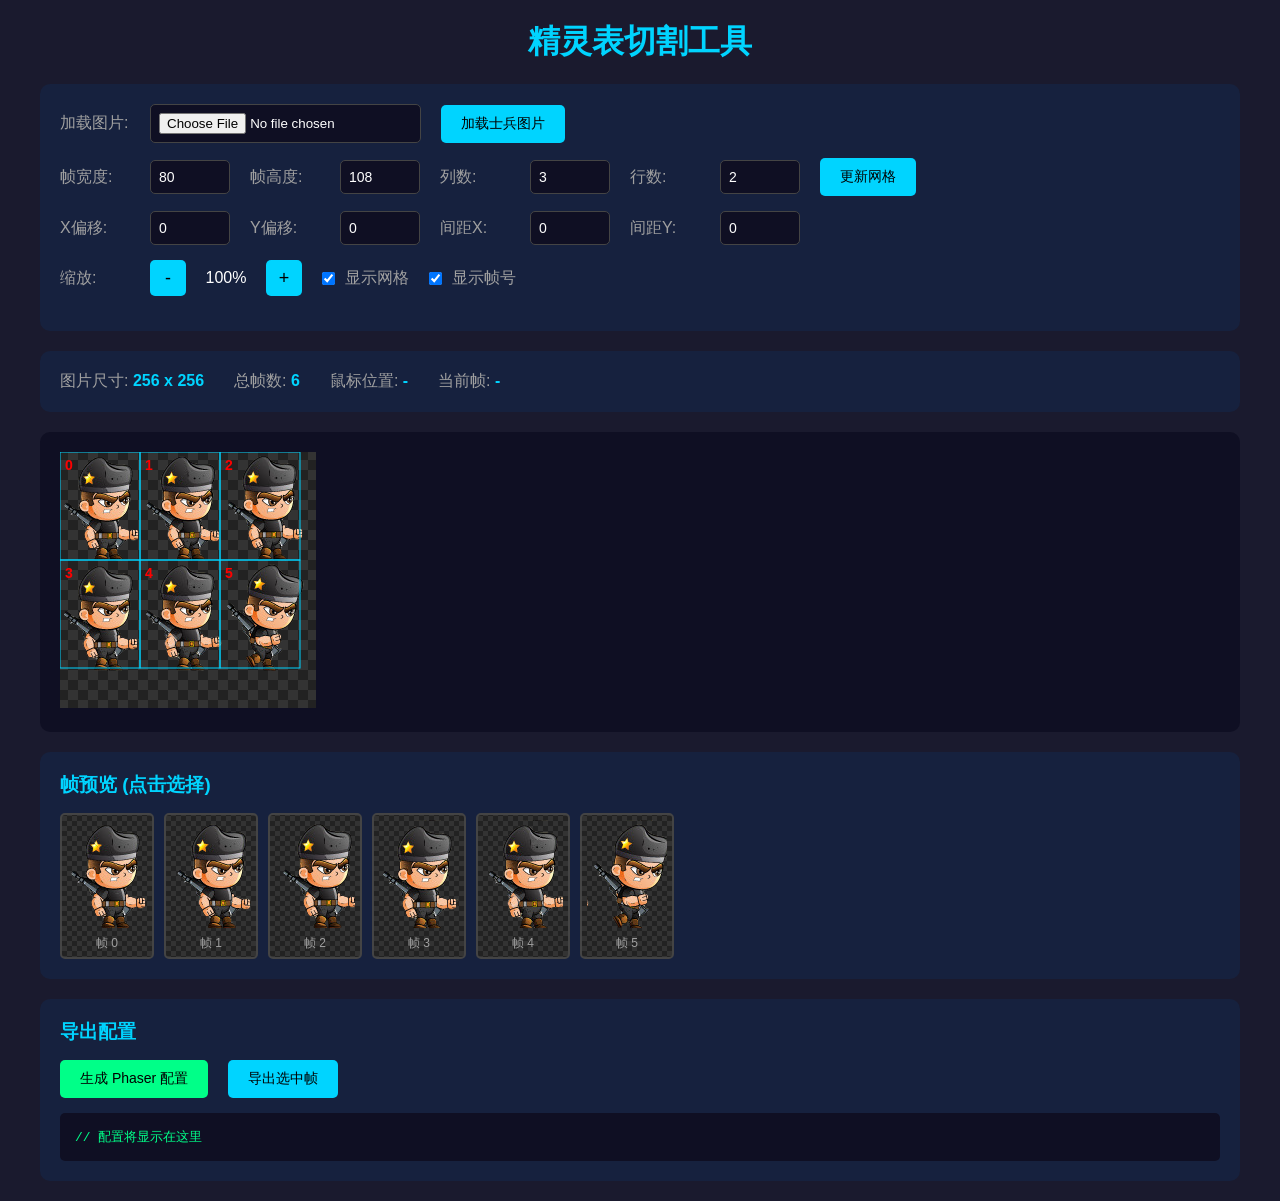
<file: sprite-cutter.html>
<!DOCTYPE html>
<html lang="zh-CN">
<head>
    <meta charset="UTF-8">
    <meta name="viewport" content="width=device-width, initial-scale=1.0">
    <title>精灵表切割工具</title>
    <style>
        * {
            margin: 0;
            padding: 0;
            box-sizing: border-box;
        }
        body {
            font-family: Arial, sans-serif;
            background: #1a1a2e;
            color: #fff;
            min-height: 100vh;
            padding: 20px;
        }
        .container {
            max-width: 1200px;
            margin: 0 auto;
        }
        h1 {
            text-align: center;
            margin-bottom: 20px;
            color: #00d4ff;
        }
        .controls {
            background: #16213e;
            padding: 20px;
            border-radius: 10px;
            margin-bottom: 20px;
        }
        .control-row {
            display: flex;
            flex-wrap: wrap;
            gap: 20px;
            margin-bottom: 15px;
            align-items: center;
        }
        .control-group {
            display: flex;
            align-items: center;
            gap: 10px;
        }
        label {
            color: #a0a0a0;
            min-width: 80px;
        }
        input[type="number"] {
            width: 80px;
            padding: 8px;
            border: 1px solid #444;
            border-radius: 5px;
            background: #0f0f23;
            color: #fff;
            font-size: 14px;
        }
        input[type="file"] {
            padding: 8px;
            background: #0f0f23;
            border: 1px solid #444;
            border-radius: 5px;
            color: #fff;
        }
        button {
            padding: 10px 20px;
            border: none;
            border-radius: 5px;
            cursor: pointer;
            font-size: 14px;
            transition: all 0.3s;
        }
        .btn-primary {
            background: #00d4ff;
            color: #000;
        }
        .btn-primary:hover {
            background: #00a8cc;
        }
        .btn-success {
            background: #00ff88;
            color: #000;
        }
        .btn-success:hover {
            background: #00cc6a;
        }
        .canvas-container {
            background: #0f0f23;
            border-radius: 10px;
            padding: 20px;
            margin-bottom: 20px;
            overflow: auto;
        }
        .canvas-wrapper {
            position: relative;
            display: inline-block;
            background: repeating-conic-gradient(#333 0% 25%, #222 0% 50%) 50% / 20px 20px;
        }
        #mainCanvas {
            display: block;
            cursor: crosshair;
        }
        .info-panel {
            background: #16213e;
            padding: 20px;
            border-radius: 10px;
            margin-bottom: 20px;
        }
        .info-row {
            display: flex;
            gap: 30px;
            flex-wrap: wrap;
        }
        .info-item {
            color: #a0a0a0;
        }
        .info-item span {
            color: #00d4ff;
            font-weight: bold;
        }
        .frames-preview {
            background: #16213e;
            padding: 20px;
            border-radius: 10px;
        }
        .frames-preview h3 {
            margin-bottom: 15px;
            color: #00d4ff;
        }
        .frames-grid {
            display: flex;
            flex-wrap: wrap;
            gap: 10px;
        }
        .frame-item {
            background: repeating-conic-gradient(#333 0% 25%, #222 0% 50%) 50% / 10px 10px;
            border: 2px solid #444;
            border-radius: 5px;
            padding: 5px;
            text-align: center;
            cursor: pointer;
            transition: all 0.3s;
        }
        .frame-item:hover {
            border-color: #00d4ff;
        }
        .frame-item.selected {
            border-color: #00ff88;
            box-shadow: 0 0 10px rgba(0, 255, 136, 0.5);
        }
        .frame-item canvas {
            display: block;
            margin-bottom: 5px;
        }
        .frame-item span {
            font-size: 12px;
            color: #a0a0a0;
        }
        .export-section {
            background: #16213e;
            padding: 20px;
            border-radius: 10px;
            margin-top: 20px;
        }
        .export-section h3 {
            margin-bottom: 15px;
            color: #00d4ff;
        }
        .config-output {
            background: #0f0f23;
            padding: 15px;
            border-radius: 5px;
            font-family: monospace;
            font-size: 13px;
            white-space: pre-wrap;
            color: #00ff88;
            max-height: 200px;
            overflow: auto;
        }
        .zoom-controls {
            display: flex;
            align-items: center;
            gap: 10px;
        }
        .zoom-controls button {
            width: 36px;
            height: 36px;
            padding: 0;
            font-size: 18px;
        }
        #zoomLevel {
            min-width: 60px;
            text-align: center;
        }
    </style>
</head>
<body>
    <div class="container">
        <h1>精灵表切割工具</h1>

        <div class="controls">
            <div class="control-row">
                <div class="control-group">
                    <label>加载图片:</label>
                    <input type="file" id="imageInput" accept="image/*">
                </div>
                <div class="control-group">
                    <button class="btn-primary" onclick="loadDefaultImage()">加载士兵图片</button>
                </div>
            </div>
            <div class="control-row">
                <div class="control-group">
                    <label>帧宽度:</label>
                    <input type="number" id="frameWidth" value="80" min="1">
                </div>
                <div class="control-group">
                    <label>帧高度:</label>
                    <input type="number" id="frameHeight" value="108" min="1">
                </div>
                <div class="control-group">
                    <label>列数:</label>
                    <input type="number" id="cols" value="3" min="1">
                </div>
                <div class="control-group">
                    <label>行数:</label>
                    <input type="number" id="rows" value="2" min="1">
                </div>
                <button class="btn-primary" onclick="updateGrid()">更新网格</button>
            </div>
            <div class="control-row">
                <div class="control-group">
                    <label>X偏移:</label>
                    <input type="number" id="offsetX" value="0">
                </div>
                <div class="control-group">
                    <label>Y偏移:</label>
                    <input type="number" id="offsetY" value="0">
                </div>
                <div class="control-group">
                    <label>间距X:</label>
                    <input type="number" id="spacingX" value="0" min="0">
                </div>
                <div class="control-group">
                    <label>间距Y:</label>
                    <input type="number" id="spacingY" value="0" min="0">
                </div>
            </div>
            <div class="control-row">
                <div class="zoom-controls">
                    <label>缩放:</label>
                    <button class="btn-primary" onclick="zoom(-1)">-</button>
                    <span id="zoomLevel">100%</span>
                    <button class="btn-primary" onclick="zoom(1)">+</button>
                </div>
                <div class="control-group">
                    <input type="checkbox" id="showGrid" checked onchange="draw()">
                    <label style="min-width:auto">显示网格</label>
                </div>
                <div class="control-group">
                    <input type="checkbox" id="showNumbers" checked onchange="draw()">
                    <label style="min-width:auto">显示帧号</label>
                </div>
            </div>
        </div>

        <div class="info-panel">
            <div class="info-row">
                <div class="info-item">图片尺寸: <span id="imageSize">-</span></div>
                <div class="info-item">总帧数: <span id="totalFrames">-</span></div>
                <div class="info-item">鼠标位置: <span id="mousePos">-</span></div>
                <div class="info-item">当前帧: <span id="currentFrame">-</span></div>
            </div>
        </div>

        <div class="canvas-container">
            <div class="canvas-wrapper">
                <canvas id="mainCanvas"></canvas>
            </div>
        </div>

        <div class="frames-preview">
            <h3>帧预览 (点击选择)</h3>
            <div class="frames-grid" id="framesGrid"></div>
        </div>

        <div class="export-section">
            <h3>导出配置</h3>
            <div class="control-row">
                <button class="btn-success" onclick="exportConfig()">生成 Phaser 配置</button>
                <button class="btn-primary" onclick="exportSelectedFrames()">导出选中帧</button>
            </div>
            <div class="config-output" id="configOutput">// 配置将显示在这里</div>
        </div>
    </div>

    <script>
        let image = null;
        let scale = 1;
        let selectedFrames = new Set();

        const canvas = document.getElementById('mainCanvas');
        const ctx = canvas.getContext('2d');

        // 输入元素
        const inputs = {
            frameWidth: document.getElementById('frameWidth'),
            frameHeight: document.getElementById('frameHeight'),
            cols: document.getElementById('cols'),
            rows: document.getElementById('rows'),
            offsetX: document.getElementById('offsetX'),
            offsetY: document.getElementById('offsetY'),
            spacingX: document.getElementById('spacingX'),
            spacingY: document.getElementById('spacingY'),
            showGrid: document.getElementById('showGrid'),
            showNumbers: document.getElementById('showNumbers')
        };

        // 加载默认图片
        function loadDefaultImage() {
            const img = new Image();
            img.onload = function() {
                image = img;
                document.getElementById('imageSize').textContent = `${img.width} x ${img.height}`;
                updateGrid();
            };
            img.src = 'assets/images/soldier-sheet0.png';
        }

        // 文件输入处理
        document.getElementById('imageInput').addEventListener('change', function(e) {
            const file = e.target.files[0];
            if (file) {
                const reader = new FileReader();
                reader.onload = function(event) {
                    const img = new Image();
                    img.onload = function() {
                        image = img;
                        document.getElementById('imageSize').textContent = `${img.width} x ${img.height}`;
                        updateGrid();
                    };
                    img.src = event.target.result;
                };
                reader.readAsDataURL(file);
            }
        });

        // 更新网格
        function updateGrid() {
            if (!image) return;
            draw();
            generateFramePreviews();
        }

        // 绘制主画布
        function draw() {
            if (!image) return;

            const frameWidth = parseInt(inputs.frameWidth.value);
            const frameHeight = parseInt(inputs.frameHeight.value);
            const cols = parseInt(inputs.cols.value);
            const rows = parseInt(inputs.rows.value);
            const offsetX = parseInt(inputs.offsetX.value);
            const offsetY = parseInt(inputs.offsetY.value);
            const spacingX = parseInt(inputs.spacingX.value);
            const spacingY = parseInt(inputs.spacingY.value);

            canvas.width = image.width * scale;
            canvas.height = image.height * scale;

            ctx.imageSmoothingEnabled = false;
            ctx.drawImage(image, 0, 0, canvas.width, canvas.height);

            // 绘制网格
            if (inputs.showGrid.checked) {
                ctx.strokeStyle = '#00d4ff';
                ctx.lineWidth = 1;

                for (let row = 0; row < rows; row++) {
                    for (let col = 0; col < cols; col++) {
                        const x = (offsetX + col * (frameWidth + spacingX)) * scale;
                        const y = (offsetY + row * (frameHeight + spacingY)) * scale;
                        const w = frameWidth * scale;
                        const h = frameHeight * scale;

                        const frameIndex = row * cols + col;

                        // 选中的帧用不同颜色
                        if (selectedFrames.has(frameIndex)) {
                            ctx.strokeStyle = '#00ff88';
                            ctx.lineWidth = 3;
                        } else {
                            ctx.strokeStyle = '#00d4ff';
                            ctx.lineWidth = 1;
                        }

                        ctx.strokeRect(x, y, w, h);

                        // 绘制帧号
                        if (inputs.showNumbers.checked) {
                            ctx.fillStyle = selectedFrames.has(frameIndex) ? '#00ff88' : '#ff0000';
                            ctx.font = `bold ${14 * scale}px Arial`;
                            ctx.fillText(frameIndex.toString(), x + 5 * scale, y + 18 * scale);
                        }
                    }
                }
            }

            // 更新总帧数
            document.getElementById('totalFrames').textContent = cols * rows;
        }

        // 生成帧预览
        function generateFramePreviews() {
            if (!image) return;

            const frameWidth = parseInt(inputs.frameWidth.value);
            const frameHeight = parseInt(inputs.frameHeight.value);
            const cols = parseInt(inputs.cols.value);
            const rows = parseInt(inputs.rows.value);
            const offsetX = parseInt(inputs.offsetX.value);
            const offsetY = parseInt(inputs.offsetY.value);
            const spacingX = parseInt(inputs.spacingX.value);
            const spacingY = parseInt(inputs.spacingY.value);

            const grid = document.getElementById('framesGrid');
            grid.innerHTML = '';

            for (let row = 0; row < rows; row++) {
                for (let col = 0; col < cols; col++) {
                    const frameIndex = row * cols + col;
                    const x = offsetX + col * (frameWidth + spacingX);
                    const y = offsetY + row * (frameHeight + spacingY);

                    const frameCanvas = document.createElement('canvas');
                    frameCanvas.width = frameWidth;
                    frameCanvas.height = frameHeight;
                    const frameCtx = frameCanvas.getContext('2d');
                    frameCtx.drawImage(image, x, y, frameWidth, frameHeight, 0, 0, frameWidth, frameHeight);

                    const div = document.createElement('div');
                    div.className = 'frame-item' + (selectedFrames.has(frameIndex) ? ' selected' : '');
                    div.onclick = () => toggleFrame(frameIndex, div);
                    div.appendChild(frameCanvas);

                    const span = document.createElement('span');
                    span.textContent = `帧 ${frameIndex}`;
                    div.appendChild(span);

                    grid.appendChild(div);
                }
            }
        }

        // 切换帧选择
        function toggleFrame(index, element) {
            if (selectedFrames.has(index)) {
                selectedFrames.delete(index);
                element.classList.remove('selected');
            } else {
                selectedFrames.add(index);
                element.classList.add('selected');
            }
            draw();
        }

        // 缩放
        function zoom(delta) {
            scale = Math.max(0.5, Math.min(4, scale + delta * 0.5));
            document.getElementById('zoomLevel').textContent = Math.round(scale * 100) + '%';
            draw();
        }

        // 鼠标移动处理
        canvas.addEventListener('mousemove', function(e) {
            if (!image) return;

            const rect = canvas.getBoundingClientRect();
            const x = Math.floor((e.clientX - rect.left) / scale);
            const y = Math.floor((e.clientY - rect.top) / scale);

            document.getElementById('mousePos').textContent = `${x}, ${y}`;

            // 计算当前帧
            const frameWidth = parseInt(inputs.frameWidth.value);
            const frameHeight = parseInt(inputs.frameHeight.value);
            const cols = parseInt(inputs.cols.value);
            const offsetX = parseInt(inputs.offsetX.value);
            const offsetY = parseInt(inputs.offsetY.value);
            const spacingX = parseInt(inputs.spacingX.value);
            const spacingY = parseInt(inputs.spacingY.value);

            const col = Math.floor((x - offsetX) / (frameWidth + spacingX));
            const row = Math.floor((y - offsetY) / (frameHeight + spacingY));

            if (col >= 0 && col < cols && row >= 0) {
                const frameIndex = row * cols + col;
                document.getElementById('currentFrame').textContent = frameIndex;
            } else {
                document.getElementById('currentFrame').textContent = '-';
            }
        });

        // 点击选择帧
        canvas.addEventListener('click', function(e) {
            if (!image) return;

            const rect = canvas.getBoundingClientRect();
            const x = Math.floor((e.clientX - rect.left) / scale);
            const y = Math.floor((e.clientY - rect.top) / scale);

            const frameWidth = parseInt(inputs.frameWidth.value);
            const frameHeight = parseInt(inputs.frameHeight.value);
            const cols = parseInt(inputs.cols.value);
            const rows = parseInt(inputs.rows.value);
            const offsetX = parseInt(inputs.offsetX.value);
            const offsetY = parseInt(inputs.offsetY.value);
            const spacingX = parseInt(inputs.spacingX.value);
            const spacingY = parseInt(inputs.spacingY.value);

            const col = Math.floor((x - offsetX) / (frameWidth + spacingX));
            const row = Math.floor((y - offsetY) / (frameHeight + spacingY));

            if (col >= 0 && col < cols && row >= 0 && row < rows) {
                const frameIndex = row * cols + col;
                if (selectedFrames.has(frameIndex)) {
                    selectedFrames.delete(frameIndex);
                } else {
                    selectedFrames.add(frameIndex);
                }
                draw();
                generateFramePreviews();
            }
        });

        // 导出配置
        function exportConfig() {
            const frameWidth = parseInt(inputs.frameWidth.value);
            const frameHeight = parseInt(inputs.frameHeight.value);
            const cols = parseInt(inputs.cols.value);
            const rows = parseInt(inputs.rows.value);
            const offsetX = parseInt(inputs.offsetX.value);
            const offsetY = parseInt(inputs.offsetY.value);
            const spacingX = parseInt(inputs.spacingX.value);
            const spacingY = parseInt(inputs.spacingY.value);

            const config = `// Phaser 3 精灵表配置
SOLDIER: {
    key: 'soldier',
    file: 'soldier-sheet0.png',
    isSprite: true,
    frameConfig: {
        frameWidth: ${frameWidth},
        frameHeight: ${frameHeight},
        startFrame: 0,
        endFrame: ${cols * rows - 1},
        margin: ${offsetX},
        spacing: ${spacingX}
    }
}

// 动画配置
SOLDIER_IDLE: {
    key: 'soldier-idle',
    spriteKey: 'soldier',
    frames: { start: 0, end: ${selectedFrames.size > 0 ? Math.max(...selectedFrames) : cols * rows - 1} },
    frameRate: 10,
    repeat: -1
}

// 选中的帧: [${[...selectedFrames].sort((a,b) => a-b).join(', ')}]

// 图片信息
// 原始尺寸: ${image ? image.width + ' x ' + image.height : '-'}
// 帧尺寸: ${frameWidth} x ${frameHeight}
// 布局: ${cols}列 x ${rows}行
// 偏移: (${offsetX}, ${offsetY})
// 间距: (${spacingX}, ${spacingY})`;

            document.getElementById('configOutput').textContent = config;
        }

        // 导出选中的帧
        function exportSelectedFrames() {
            if (!image || selectedFrames.size === 0) {
                alert('请先选择要导出的帧');
                return;
            }

            const frameWidth = parseInt(inputs.frameWidth.value);
            const frameHeight = parseInt(inputs.frameHeight.value);
            const cols = parseInt(inputs.cols.value);
            const offsetX = parseInt(inputs.offsetX.value);
            const offsetY = parseInt(inputs.offsetY.value);
            const spacingX = parseInt(inputs.spacingX.value);
            const spacingY = parseInt(inputs.spacingY.value);

            const sortedFrames = [...selectedFrames].sort((a, b) => a - b);

            sortedFrames.forEach((frameIndex, i) => {
                const col = frameIndex % cols;
                const row = Math.floor(frameIndex / cols);
                const x = offsetX + col * (frameWidth + spacingX);
                const y = offsetY + row * (frameHeight + spacingY);

                const exportCanvas = document.createElement('canvas');
                exportCanvas.width = frameWidth;
                exportCanvas.height = frameHeight;
                const exportCtx = exportCanvas.getContext('2d');
                exportCtx.drawImage(image, x, y, frameWidth, frameHeight, 0, 0, frameWidth, frameHeight);

                const link = document.createElement('a');
                link.download = `frame_${frameIndex}.png`;
                link.href = exportCanvas.toDataURL('image/png');
                link.click();
            });
        }

        // 监听输入变化
        Object.values(inputs).forEach(input => {
            if (input.type === 'number') {
                input.addEventListener('change', updateGrid);
            }
        });

        // 页面加载完成后加载默认图片
        window.onload = loadDefaultImage;
    </script>
</body>
</html>
</file>
